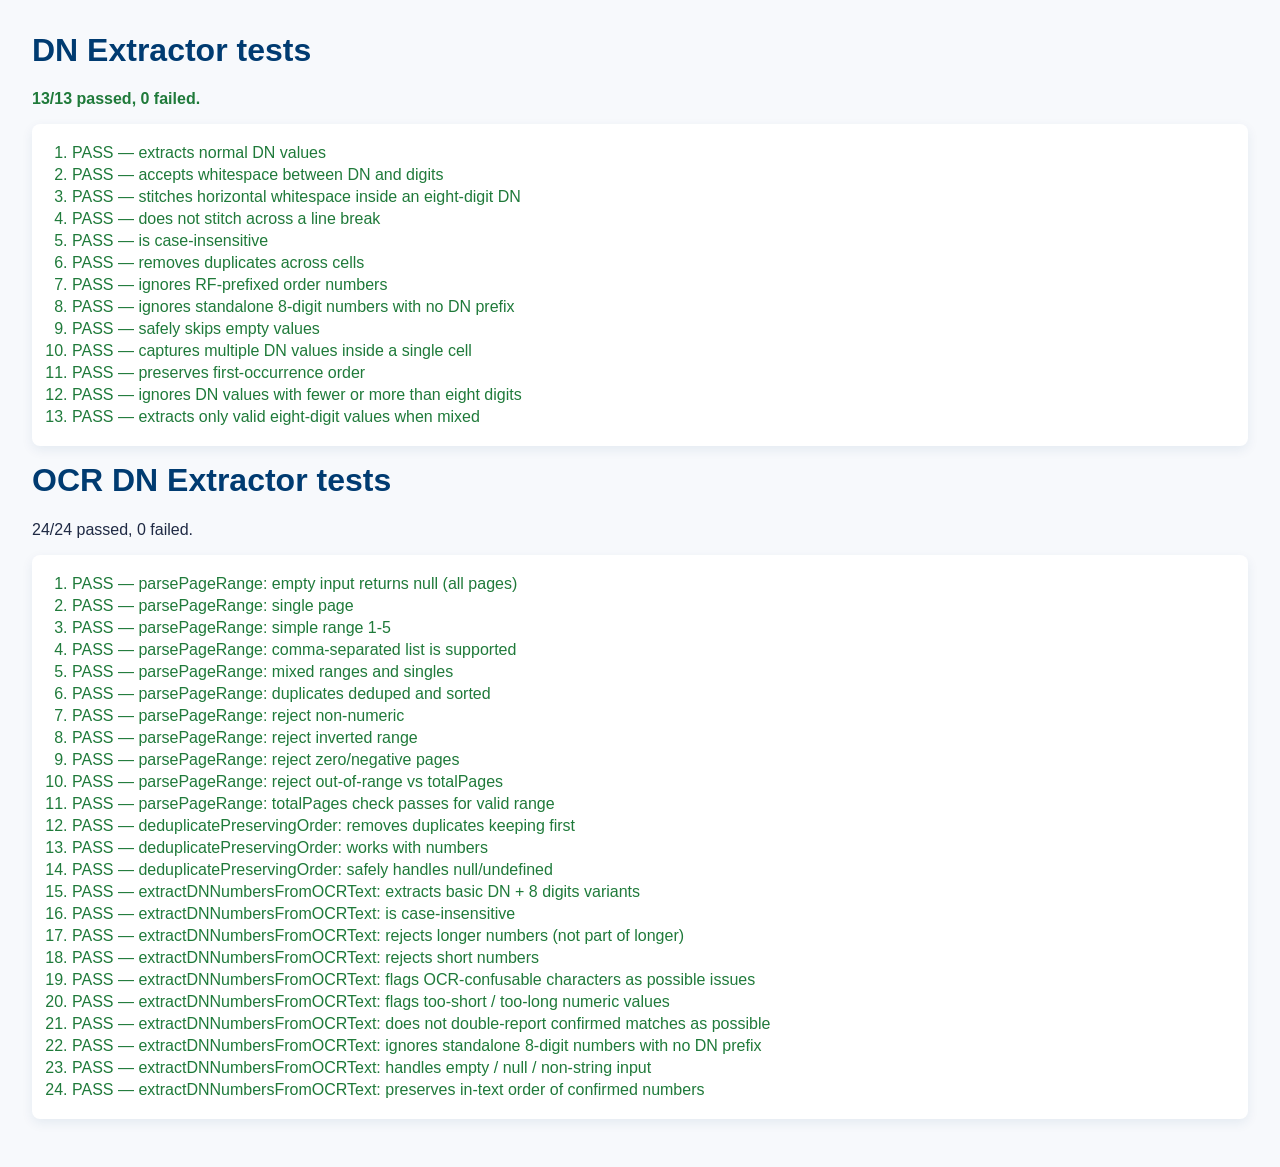
<file: tests.html>
<!DOCTYPE html>
<html lang="en">
<head>
  <meta charset="UTF-8">
  <meta name="viewport" content="width=device-width,initial-scale=1.0">
  <title>Manifest Merger – DN Extractor tests</title>
  <style>
    body {
      font-family: Arial, sans-serif;
      background: #f7f9fc;
      color: #1f2a44;
      margin: 0;
      padding: 2rem;
    }
    h1 {
      color: #003b71;
      margin-top: 0;
    }
    #summary {
      font-weight: 700;
      margin: 1rem 0;
    }
    #summary.ok { color: #1f7a3a; }
    #summary.fail { color: #b3261e; }
    ol {
      background: #ffffff;
      border-radius: 8px;
      padding: 1rem 1rem 1rem 2.5rem;
      box-shadow: 0 4px 12px rgba(0, 59, 113, 0.08);
    }
    li { margin: 0.25rem 0; }
    li.pass { color: #1f7a3a; }
    li.fail { color: #b3261e; }
    .err {
      display: block;
      font-family: monospace;
      background: #fff5f5;
      color: #7a1a13;
      padding: 0.4rem 0.6rem;
      margin-top: 0.25rem;
      border-radius: 4px;
      white-space: pre-wrap;
    }
  </style>
</head>
<body>
  <h1>DN Extractor tests</h1>
  <div id="summary">Running…</div>
  <ol id="results"></ol>

  <h1>OCR DN Extractor tests</h1>
  <div id="ocr-summary">Running…</div>
  <ol id="ocr-results"></ol>

  <script>
    function renderInto(summaryElId, resultsElId, summary) {
      const summaryEl = document.getElementById(summaryElId);
      const list = document.getElementById(resultsElId);
      summaryEl.textContent =
        summary.passed + '/' + summary.total + ' passed, ' + summary.failed + ' failed.';
      summaryEl.className = summary.failed === 0 ? 'ok' : 'fail';
      list.innerHTML = '';
      for (const r of summary.results) {
        const li = document.createElement('li');
        li.className = r.passed ? 'pass' : 'fail';
        li.textContent = (r.passed ? 'PASS' : 'FAIL') + ' — ' + r.name;
        if (!r.passed) {
          const err = document.createElement('span');
          err.className = 'err';
          err.textContent = r.error;
          li.appendChild(err);
        }
        list.appendChild(li);
      }
    }

    window.__renderDNExtractorTestResults = function (summary) {
      renderInto('summary', 'results', summary);
    };
    window.__renderOCRDNExtractorTestResults = function (summary) {
      renderInto('ocr-summary', 'ocr-results', summary);
    };
  </script>
  <script src="dn-extractor.js"></script>
  <script src="tests/dn-extractor.test.js"></script>
  <script src="ocr-dn-extractor.js"></script>
  <script src="tests/ocr-dn-extractor.test.js"></script>
</body>
</html>
</file>
